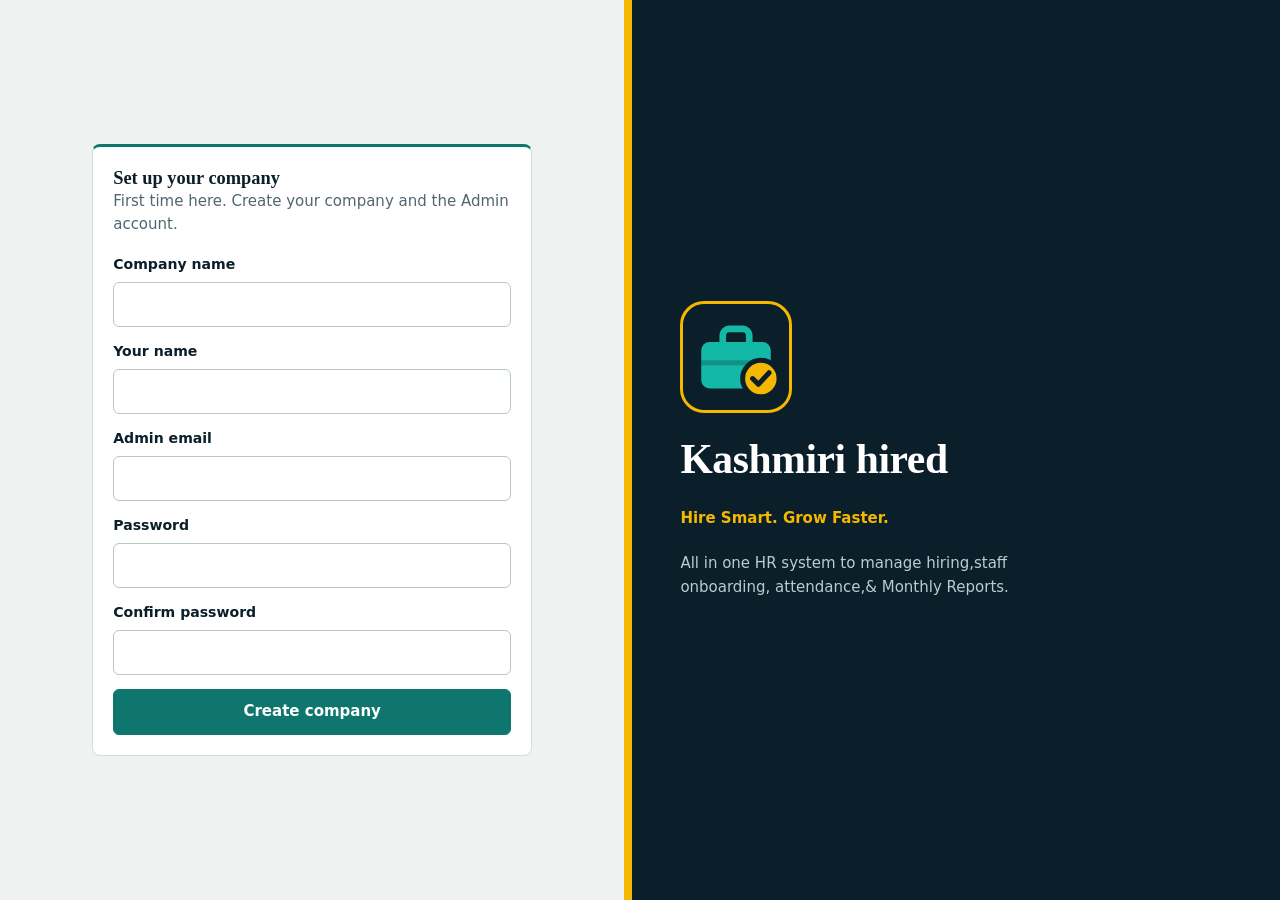
<file: index.html>
<!DOCTYPE html>
<html lang="en">
<head>
<meta charset="UTF-8">
<meta name="viewport" content="width=device-width, initial-scale=1">
<title>Kashmiri hired— Log in</title>
<link rel="icon" href="assets/alihired_logo.svg">
<link rel="stylesheet" href="css/style.css">
</head>
<body>
<div class="auth">
  <section class="auth-brand">
    <img src="assets/alihired_logo.svg" alt="Kashmiri hired logo">
    <h1>Kashmiri hired</h1>
    <p><strong>Hire Smart. Grow Faster.</strong></p>
    <p>All in one HR system to manage hiring,staff onboarding, attendance,& Monthly Reports.</p>
  </section>

  <section class="auth-form">
    <div class="stack">

      <!-- First run: create company + Admin -->
      <div class="card auth-card" id="setupView" hidden>
        <div><h2>Set up your company</h2><p class="muted">First time here. Create your company and the Admin account.</p></div>
        <form class="form" id="setupForm" novalidate>
          <div class="field"><label for="companyName">Company name</label><input id="companyName" name="companyName" autocomplete="organization"><small class="err" data-for="companyName"></small></div>
          <div class="field"><label for="sName">Your name</label><input id="sName" name="name" autocomplete="name"><small class="err" data-for="name"></small></div>
          <div class="field"><label for="sEmail">Admin email</label><input id="sEmail" name="email" type="email" autocomplete="email"><small class="err" data-for="email"></small></div>
          <div class="row">
            <div class="field"><label for="sPass">Password</label><input id="sPass" name="password" type="password" autocomplete="new-password"><small class="err" data-for="password"></small></div>
            <div class="field"><label for="sConf">Confirm password</label><input id="sConf" name="confirm" type="password" autocomplete="new-password"><small class="err" data-for="confirm"></small></div>
          </div>
          <small class="err form-level" data-for="_form"></small>
          <button class="btn primary block" type="submit">Create company</button>
        </form>
      </div>

      <!-- Login -->
      <div class="card auth-card" id="loginView" hidden>
        <div><h2>Log in</h2><p class="muted" id="loginCompany"></p></div>
        <form class="form" id="loginForm" novalidate>
          <div class="field"><label for="lEmail">Email</label><input id="lEmail" name="email" type="email" autocomplete="username"><small class="err" data-for="email"></small></div>
          <div class="field"><label for="lPass">Password</label><input id="lPass" name="password" type="password" autocomplete="current-password"><small class="err" data-for="password"></small></div>
          <small class="err form-level" data-for="_form"></small>
          <button class="btn primary block" type="submit">Log in</button>
        </form>
      </div>

      <!-- Signed in: dashboard link, change password, logout -->
      <div id="sessionView" hidden>
        <div class="card auth-card">
          <div><h2 id="welcome"></h2><p class="muted" id="roleLine"></p></div>
          <div class="actions"><a class="btn primary" id="goBtn" href="#">Open dashboard</a><button class="btn ghost" id="logoutBtn" type="button">Log out</button></div>
        </div>
        <div class="card auth-card" id="password">
          <h2>Change password</h2>
          <form class="form" id="passForm" novalidate>
            <div class="field"><label for="pCur">Current password</label><input id="pCur" name="current" type="password" autocomplete="current-password"><small class="err" data-for="current"></small></div>
            <div class="field"><label for="pNew">New password</label><input id="pNew" name="next" type="password" autocomplete="new-password"><small class="err" data-for="next"></small></div>
            <div class="field"><label for="pConf">Confirm new password</label><input id="pConf" name="confirm" type="password" autocomplete="new-password"><small class="err" data-for="confirm"></small></div>
            <small class="err form-level" data-for="_form"></small>
            <button class="btn primary" type="submit">Update password</button>
          </form>
        </div>
      </div>

    </div>
  </section>
</div>

<script src="js/storage.js"></script>
<script src="js/auth.js"></script>
<script>
(function () {
  const A = HS.Auth, U = HS.Util, $ = id => document.getElementById(id);
  const views = { setup: $('setupView'), login: $('loginView'), session: $('sessionView') };
  const show = n => Object.keys(views).forEach(k => { views[k].hidden = k !== n; });
  const val = f => Object.fromEntries(new FormData(f).entries());

  function init() {
    if (!A.isSetup()) return show('setup');
    const user = A.currentUser();
    if (!user) { HS.Storage.clearSession(); $('loginCompany').textContent = HS.Storage.getCompany().name; return show('login'); }
    $('welcome').textContent = 'Welcome back, ' + user.name.split(' ')[0];
    $('roleLine').textContent = 'Signed in as ' + (user.role === 'admin' ? 'Admin' : 'Employee') + ' · ' + user.email;
    $('goBtn').href = A.homeFor(user.role);
    show('session');
    if (location.hash === '#password') $('password').scrollIntoView();
  }

  $('setupForm').addEventListener('submit', e => {
    e.preventDefault();
    const r = A.setup(val(e.target));
    if (!U.setErrors(e.target, r.errors || {})) return;
    location.href = A.homeFor('admin');
  });
  $('loginForm').addEventListener('submit', e => {
    e.preventDefault();
    const d = val(e.target), r = A.login(d.email, d.password);
    if (!U.setErrors(e.target, r.errors || {})) return;
    location.href = A.homeFor(r.user.role);
  });
  $('passForm').addEventListener('submit', e => {
    e.preventDefault();
    const d = val(e.target), r = A.changePassword((A.currentUser() || {}).id, d.current, d.next, d.confirm);
    if (!U.setErrors(e.target, r.errors || {})) return;
    e.target.reset(); U.toast('Password updated.');
  });
  $('logoutBtn').addEventListener('click', () => { HS.Storage.clearSession(); init(); });
  init();
})();
</script>
</body>
</html>
</file>
<file: css/style.css>
/* AliHired — Hire Smart. Grow Faster.  Light workspace, ink top bar, teal + saffron */
:root{--p:#0F766E;--p2:#14B8A6;--b:#0369A1;--gold:#F5B700;--ink:#0B1F2A;--bg:#EEF3F1;--side:#0B1F2A;--card:#FFFFFF;--line:#D3DFDB;--tx:#0B1F2A;--tx2:#52666F;--ok:#15803D;--warn:#B45309;--err:#B91C1C;--r:8px;--grad:linear-gradient(135deg,#0F766E,#14B8A6);--serif:Georgia,"Times New Roman",serif}
*{box-sizing:border-box}
html{-webkit-text-size-adjust:100%}
body{margin:0;min-height:100vh;color:var(--tx);font:15px/1.55 "Trebuchet MS","Segoe UI",system-ui,-apple-system,Roboto,Arial,sans-serif;background:var(--bg)}
body.guard{visibility:hidden}
h1,h2,h3{margin:0;line-height:1.2;font-family:var(--serif)}
h1{font-size:1.75rem;letter-spacing:-.01em}h2{font-size:1.15rem}h3{font-size:1rem}
p{margin:0}a{color:var(--b)}
small,.muted{color:var(--tx2)}
:focus-visible{outline:3px solid var(--gold);outline-offset:2px}
[hidden]{display:none!important}

/* layout: top navigation bar instead of a side menu */
.layout{display:block;min-height:100vh}
.sidebar{position:sticky;top:0;z-index:30;display:flex;flex-direction:row;align-items:center;gap:22px;padding:10px 28px;background:var(--side);color:#fff;border-bottom:4px solid var(--gold)}
.sidebar small{color:#9FB6BC}
.brand{display:flex;gap:10px;align-items:center;text-decoration:none;color:#fff;flex:none}
.brand img{border-radius:10px;object-fit:cover}
.brand span{display:flex;flex-direction:column;line-height:1.15}.brand strong{font-family:var(--serif);font-size:1.15rem}.brand small{font-size:.68rem}
.company{font-size:.8rem;color:#CFE0E3;padding:4px 10px;border:1px dashed #3C5963;border-radius:6px;max-width:170px;white-space:nowrap;overflow:hidden;text-overflow:ellipsis}
.nav{display:flex;flex-direction:row;gap:2px;flex:1;flex-wrap:wrap}
.nav a{color:#B9CCD0;text-decoration:none;padding:10px 14px;border-bottom:3px solid transparent;font-weight:600;font-size:.92rem}
.nav a:hover{color:#fff;background:rgba(255,255,255,.07)}
.nav a.active{color:#fff;border-bottom-color:var(--gold);background:rgba(20,184,166,.18)}
.side-foot{margin-left:auto;display:flex;flex-direction:row;align-items:center;gap:8px}
.sidebar .btn{background:transparent;color:#fff;border-color:#3C5963}
.sidebar .btn:hover{border-color:var(--gold)}
.who{display:flex;gap:10px;align-items:center;margin-right:6px}.who span:last-child{display:flex;flex-direction:column;line-height:1.2;min-width:0}.who strong{overflow:hidden;text-overflow:ellipsis;white-space:nowrap;max-width:140px}
.avatar{width:36px;height:36px;border-radius:8px;background:var(--gold);color:var(--ink);display:grid;place-items:center;font-weight:800;flex:none}
.content{min-width:0}
.topbar{display:none}
.main{padding:30px 28px 48px;max-width:1200px;margin:0 auto}
.overlay{position:fixed;inset:0;background:rgba(11,31,42,.55);z-index:20;display:none}
.page-head{display:flex;justify-content:space-between;align-items:flex-end;gap:14px;flex-wrap:wrap;margin-bottom:22px;padding-bottom:14px;border-bottom:2px solid var(--ink)}
.page-head p{color:var(--tx2);margin-top:4px}

/* cards & grids */
.card{background:var(--card);border:1px solid var(--line);border-top:3px solid var(--p);border-radius:var(--r);padding:20px;min-width:0}
.card+.card,.grid+.card,.card+.grid,.grid+.grid{margin-top:18px}
.card-head{display:flex;justify-content:space-between;align-items:center;gap:10px;flex-wrap:wrap;margin-bottom:14px}
.grid{display:grid;gap:16px}
.stats{grid-template-columns:repeat(auto-fit,minmax(170px,1fr))}
.two{grid-template-columns:repeat(auto-fit,minmax(min(100%,420px),1fr))}
.two>.card{margin-top:0}
.stat{background:var(--card);border:1px solid var(--line);border-left:5px solid var(--p2);border-radius:var(--r);padding:14px 18px}
.stat span{color:var(--tx2);font-size:.85rem;font-weight:600}
.stat strong{display:block;font-family:var(--serif);font-size:2rem;line-height:1.15;margin-top:2px}
.stat small{display:block;margin-top:2px}
.stat.accent{background:var(--ink);border-color:var(--ink);border-left-color:var(--gold);color:#fff}
.stat.accent span,.stat.accent small{color:#B9CCD0}
.empty{padding:26px 12px;text-align:center;color:var(--tx2)}
.kv{display:grid;grid-template-columns:auto 1fr;gap:8px 18px;margin:0}.kv dt{color:var(--tx2)}.kv dd{margin:0;overflow-wrap:anywhere}

/* buttons */
.btn{display:inline-flex;align-items:center;justify-content:center;gap:6px;border:1px solid var(--line);background:#fff;color:var(--tx);padding:10px 16px;border-radius:6px;font:inherit;font-weight:700;cursor:pointer;text-decoration:none;min-height:42px}
.btn:hover{border-color:var(--p)}
.btn.primary{background:var(--p);border-color:var(--p);color:#fff}.btn.primary:hover{background:#0B5F58}
.btn.ghost{background:transparent}
.btn.ok{background:#DCFCE7;border-color:#86EFAC;color:#166534}
.btn.danger{background:#FEE2E2;border-color:#FCA5A5;color:#991B1B}
.btn.sm{padding:6px 12px;min-height:34px;font-size:.85rem}
.btn:disabled{opacity:.45;cursor:not-allowed}
.btn.block{width:100%}
.icon-btn{background:none;border:1px solid #3C5963;color:#fff;border-radius:6px;width:42px;height:42px;font-size:1.2rem;cursor:pointer}
.actions{display:flex;gap:8px;flex-wrap:wrap}

/* forms */
.form{display:grid;gap:14px}
.row{display:grid;grid-template-columns:repeat(auto-fit,minmax(200px,1fr));gap:14px}
.field{display:flex;flex-direction:column;gap:6px;min-width:0}
label,.label{font-weight:700;font-size:.88rem}
input,select,textarea{width:100%;background:#fff;color:var(--tx);border:1px solid #B7C8C3;border-radius:6px;padding:10px 12px;font:inherit;min-height:42px}
textarea{resize:vertical;min-height:84px}
input::placeholder,textarea::placeholder{color:#8A9BA1}
input:focus,select:focus,textarea:focus{outline:none;border-color:var(--p);box-shadow:0 0 0 3px rgba(20,184,166,.25)}
.invalid{border-color:var(--err)!important}
.err{color:var(--err);font-size:.82rem}.err:empty{display:none}
.err.form-level{background:#FEE2E2;border:1px solid #FCA5A5;padding:8px 12px;border-radius:6px}
.days{display:flex;gap:8px;flex-wrap:wrap}
.days label{display:flex;align-items:center;gap:6px;border:1px solid #B7C8C3;border-radius:6px;padding:8px 12px;font-weight:600;cursor:pointer;min-height:42px;background:#fff}
.days input{width:auto;min-height:0}
.hint{color:var(--tx2);font-size:.82rem}

/* tables */
.table-wrap{overflow-x:auto;border:1px solid var(--line);border-radius:6px}
table{width:100%;border-collapse:collapse;min-width:560px}
th,td{padding:11px 14px;text-align:left;border-bottom:1px solid var(--line);vertical-align:top}
th{font-size:.8rem;color:#fff;font-weight:700;background:var(--ink);white-space:nowrap}
tbody tr:nth-child(even){background:#F6FAF9}
tr:last-child td{border-bottom:0}
tbody tr:hover{background:#E4F3F0}
td.num,th.num{text-align:right;font-variant-numeric:tabular-nums}
.toolbar{display:flex;gap:12px;flex-wrap:wrap;margin-bottom:14px;align-items:flex-end}.toolbar .field{flex:1 1 200px}

/* badges */
.badge{display:inline-block;padding:2px 10px;border-radius:4px;font-size:.78rem;font-weight:700;border:1px solid var(--line);color:var(--tx2);white-space:nowrap;background:#fff}
.badge.ok{color:#166534;background:#DCFCE7;border-color:#86EFAC}
.badge.warn{color:#92400E;background:#FEF3C7;border-color:#FCD34D}
.badge.err{color:#991B1B;background:#FEE2E2;border-color:#FCA5A5}
.badge.info{color:#075985;background:#E0F2FE;border-color:#7DD3FC}

/* dialog & toast */
dialog{background:var(--card);color:var(--tx);border:1px solid var(--line);border-top:4px solid var(--gold);border-radius:var(--r);padding:22px;width:min(560px,calc(100% - 24px));max-height:calc(100vh - 24px);overflow-y:auto}
dialog::backdrop{background:rgba(11,31,42,.65)}
dialog h2{margin-bottom:14px}
.dialog-actions{display:flex;justify-content:flex-end;gap:10px;flex-wrap:wrap;margin-top:6px}
#toasts{position:fixed;right:16px;bottom:16px;display:flex;flex-direction:column;gap:8px;z-index:100;max-width:calc(100% - 32px)}
.toast{background:var(--ink);color:#fff;border-left:5px solid var(--gold);padding:12px 16px;border-radius:6px;box-shadow:0 10px 30px rgba(11,31,42,.35)}
.toast.error{border-left-color:#F87171}

/* announcements */
.notes{list-style:none;margin:0;padding:0;display:grid;gap:10px}
.notes li{border-left:4px solid var(--gold);background:#FFF8E1;padding:10px 14px;border-radius:0 6px 6px 0;overflow-wrap:anywhere}
.notes small{display:block;margin-top:2px}

/* smart helper */
.chat-log{height:230px;overflow-y:auto;display:flex;flex-direction:column;gap:8px;padding:12px;background:#F4F8F7;border:1px solid var(--line);border-radius:6px;margin-bottom:10px}
.msg{max-width:88%;padding:8px 12px;border-radius:6px;overflow-wrap:anywhere;white-space:pre-line}
.msg.bot{background:#fff;align-self:flex-start;border:1px solid var(--line)}
.msg.me{background:var(--p);color:#fff;align-self:flex-end}
.chat-form{display:flex;gap:8px}.chat-form input{flex:1}
.chips{display:flex;gap:8px;flex-wrap:wrap;margin-top:10px}
.chip{background:#fff;border:1px solid var(--line);color:var(--tx2);border-radius:6px;padding:5px 12px;font:inherit;font-size:.82rem;cursor:pointer}.chip:hover{color:var(--p);border-color:var(--p)}

/* auth page: form on the left, brand panel on the right */
.auth{min-height:100vh;display:grid;grid-template-columns:1fr 1.05fr}
.auth-brand{order:2;padding:48px;display:flex;flex-direction:column;justify-content:center;gap:22px;background:var(--ink);color:#fff;border-left:8px solid var(--gold)}
.auth-brand img{width:112px;height:112px;border-radius:24px;border:3px solid var(--gold)}
.auth-brand h1{font-size:2.6rem}.auth-brand p{color:#B9CCD0;max-width:44ch}.auth-brand p strong{color:var(--gold)}
.auth-form{padding:40px 24px;display:grid;place-items:center}
.auth-card{width:min(440px,100%);display:grid;gap:18px}
.auth-form .stack{width:min(440px,100%);display:grid;gap:18px}

/* payslip */
.slip{max-width:760px}
.slip-head{display:flex;justify-content:space-between;gap:14px;flex-wrap:wrap;border-bottom:2px solid var(--ink);padding-bottom:14px;margin-bottom:14px}
.slip table{min-width:0}
.slip .net td{font-size:1.15rem;font-weight:700;background:#FFF1BF}

/* responsive */
@media(max-width:980px){
 .company{display:none}
}
@media(max-width:860px){
 .sidebar{position:fixed;left:0;top:0;bottom:0;transform:translateX(-102%);transition:transform .2s;width:272px;flex-direction:column;align-items:stretch;gap:18px;padding:18px 14px;overflow-y:auto;border-bottom:0;border-right:4px solid var(--gold)}
 .sidebar.open{transform:none}.overlay.open{display:block}
 .company{display:block;max-width:none}
 .nav{flex-direction:column;flex:none}.nav a{border-bottom:0;border-left:3px solid transparent;border-radius:6px}.nav a.active{border-left-color:var(--gold)}
 .side-foot{margin:auto 0 0;flex-direction:column;align-items:stretch}
 .topbar{display:flex;align-items:center;gap:12px;padding:10px 14px;background:var(--ink);color:#fff;border-bottom:4px solid var(--gold);position:sticky;top:0;z-index:10}
 .topbar-title{font-weight:700;font-family:var(--serif)}
 .main{padding:18px 14px}
 .auth{grid-template-columns:1fr}.auth-brand{order:0;padding:28px 20px;border-left:0;border-bottom:6px solid var(--gold)}.auth-brand h1{font-size:1.8rem}.auth-brand img{width:72px;height:72px}
}
@media(prefers-reduced-motion:reduce){*{transition:none!important}}
@media print{
 body{background:#fff;color:#000}.sidebar,.topbar,.overlay,.no-print,#toasts{display:none!important}
 .main{padding:0;max-width:none}.card.slip{border:1px solid #888;background:#fff;color:#000;max-width:none}
 .slip small,.slip .muted,.slip th{color:#333}.slip th{background:#eee}.slip th,.slip td{border-color:#bbb}.slip .net td{background:#eee}
}
</file>
